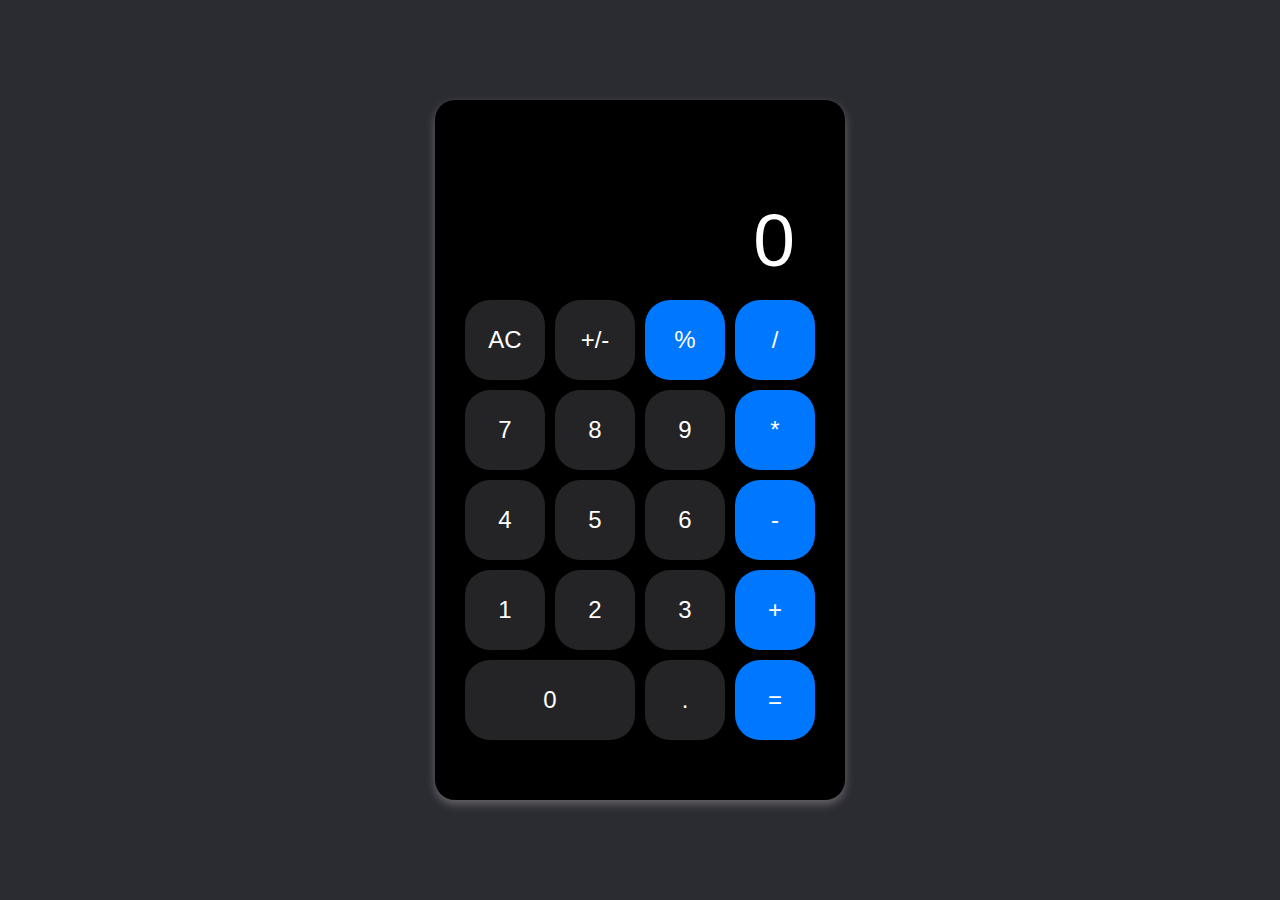
<file: codealpha_Calculator/index.html>
<!DOCTYPE html>
<html lang="en">
<head>
  <meta charset="UTF-8">
  <meta name="viewport" content="width=device-width, initial-scale=1.0">
  <link rel="stylesheet" href="./style.css">
  <title>Calculator</title>
</head>
<body>


   <div class="calculator">
      <!-- Display where the current value or result is shown -->
      <input type="text" id="display" class="display" disabled value="0" />
      <div class="buttons">
        <!-- AC, +/- buttons added for functionality with data-key attributes -->
        <button id="ac" data-key="ac">AC</button>
        <button id="plus-minus" data-key="plus-minus">+/-</button>
        <button class="operator" data-action="%" data-key="%">%</button>
        <button class="operator" data-action="/" data-key="/">/</button>
        <button id="seven" data-key="7">7</button>
        <button id="eight" data-key="8">8</button>
        <button id="nine" data-key="9">9</button>
        <button class="operator" data-action="*" data-key="*">*</button>
        <button id="four" data-key="4">4</button>
        <button id="five" data-key="5">5</button>
        <button id="six" data-key="6">6</button>
        <button class="operator" data-action="-" data-key="-">-</button>
        <button id="one" data-key="1">1</button>
        <button id="two" data-key="2">2</button>
        <button id="three" data-key="3">3</button>
        <button class="operator" data-action="+" data-key="+">+</button>
        <button class="zero" id="zero" data-key="0">0</button>
        <button id="point" data-key=".">.</button>
        <button class="equal" id="equals" data-key="=">=</button>
      </div>
    </div>
  <script src="./script.js"></script>
</body>
</html>
</file>
<file: codealpha_Calculator/style.css>
<style>
      /* General body styling */
      #space{
        
      }

      body {
        font-family: "Helvetica Neue", sans-serif;
        display: flex;
        justify-content: center;
        align-items: center;
        height: 100vh;
        background-color: #2b2b32ff;
        margin: 0;
        transition: background-color 0.3s ease;
      }

      .calculator {
      justify-content: space-around;
        align-items: center;
        position: relative;        
        background-color: rgba(0,0,0,1);
        padding-right: 30px;
        padding-left: 30px;
        padding-top: 100px;
        border-radius: 20px;
        box-shadow: 0 4px 10px rgba(183, 181, 181, 0.43);
        width: 350px;
        height: 600px;
      
        
      }

      .display {
        width: 100%;
        padding: 20px;
        border: none;
        background-color: rgba(0,0,0,1);
        color: white;
        font-size: 50px;
        margin-bottom: 20px;
        text-align: right;
        border-radius: 10px;
        box-sizing: border-box;
        transition: background-color 0.3s ease;
      }

      .buttons {
        display: grid;
        grid-template-columns: repeat(4, 1fr);
        gap: 10px;
      }

      button {
        padding: 20px;
        font-size: 24px;
        color: rgba(255, 255, 255, 1);
        border: none;
        border-radius: 25px;
        background-color: #242426ff;
        cursor: pointer;
        transition: background-color 0.2s, transform 0.1s, box-shadow 0.2s;
        display: flex;
        justify-content: center;
        align-items: center;
        outline: none;
      }

      button:hover {
        background-color: #68acfbff;
      }
      button:active {
        transform: translateY(2px);
        box-shadow: 0 2px 5px rgba(0, 0, 0, 0.2);
      }

      .operator {
        background-color: #0077ffff;
        color: white;
        transition: background-color 0.3s ease, box-shadow 0.3s ease;
      }

      /* Active operator highlighting */
      .operator.active {
        background-color: #34c759;
        box-shadow: 0 4px 10px rgba(252, 252, 252, 0.5);
        transition: background-color 0.3s ease, box-shadow 0.3s ease;
      }

      /* Equal button style */
      .equal {
        background-color: #0077ffff;
        color: white;
      }
      .equal:hover {
        background-color: #68acfbff;
      }

      /* Zero button spans two columns */
      .zero {
        grid-column: span 2;
      }

      .buttons button {
        height: 80px;
      }

      /* Responsive display style */
      .display {
        height: 80px;
        font-size: 75px;
        transition: all 0.3s ease-in-out;
      }

      /* Active key style */
      button.key-active {
        background-color: #d0d0d0;
        transform: scale(0.98);
        transition: background-color 0.2s, transform 0.1s;
      }
    </style>
</file>
